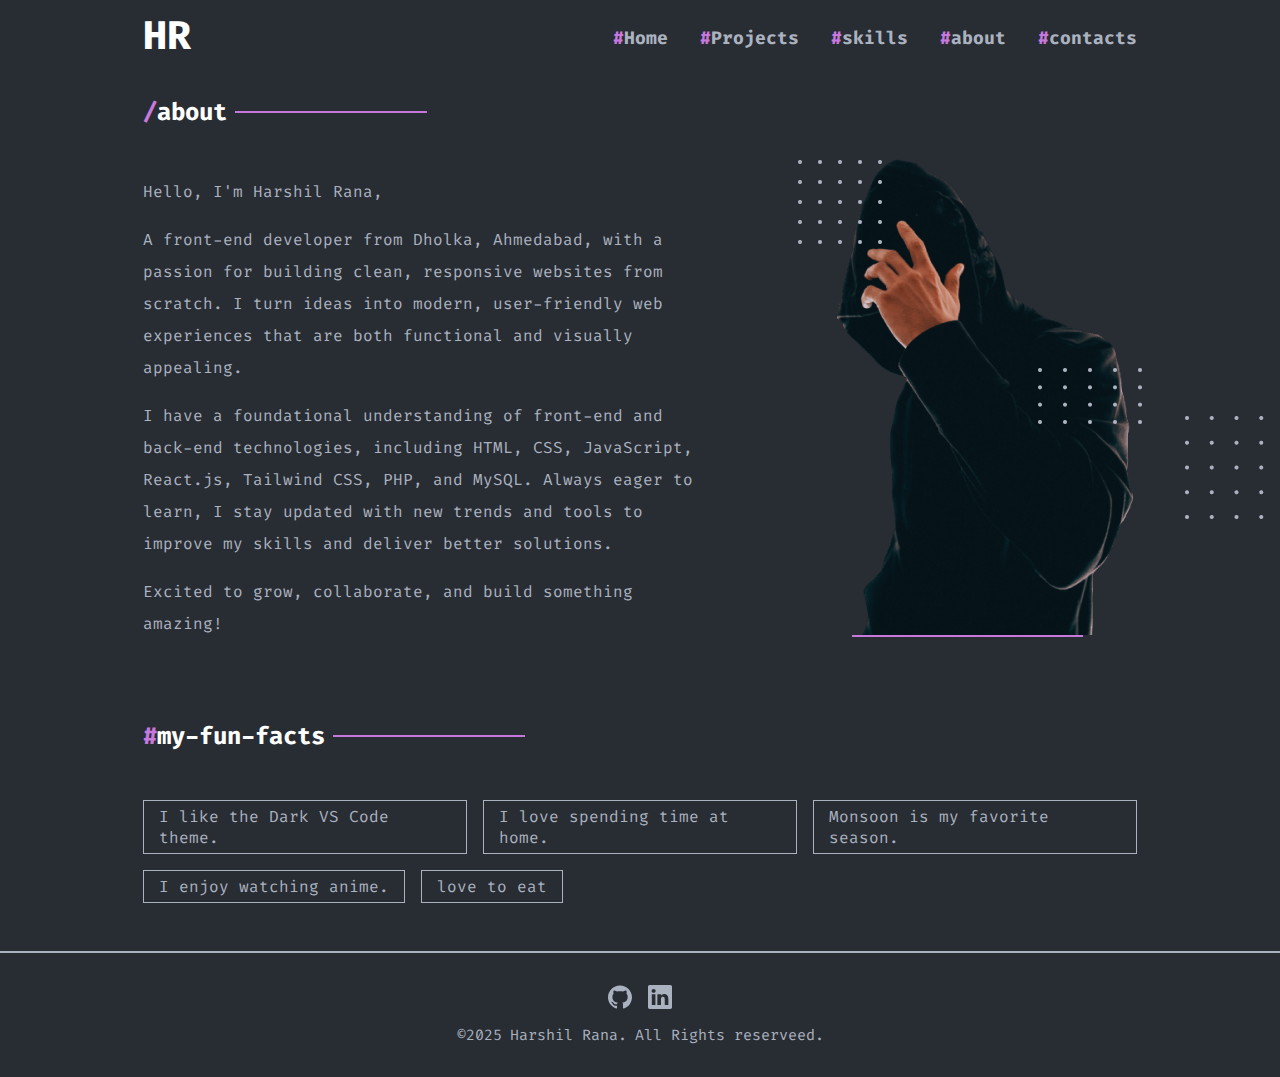
<file: about.html>
<html lang="en">

<head>
    <meta charset="UTF-8">
    <meta name="viewport" content="width=device-width, initial-scale=1.0">
    <title>About-Harshil Rana</title>
    <link rel="stylesheet" href="style.css">


    <style>


        html, body {
            overflow-y: auto !important;
            height: auto !important;
        }
    

        .facts {
            border: 1px solid #abb2bf;
            padding: 5px;
            color: #abb2bf;
            padding-left: 15px;
            padding-right: 15px;
            width: fit-content;
        }

        .f-facts{
            display: grid;
            gap: 1rem;

        }

        .fun-fact {
            margin-bottom: 3rem;
        }

        .all-fun-fact {
            margin-top: 3rem;
            display: flex;
            flex-direction: column;
            gap: 1rem;
        }

        @media (min-width:1024px) {
   
            .all-fun-fact {
                margin-top: 3rem;
                display: flex;
                flex-direction: column;
                gap: 1rem;
            }
            .f-facts{
                display: flex;
                gap: 1rem;
    
            }
    
          }

          header{
            margin-top: 0 !important;
          }
      
    </style>
</head>

<body>
    <header>
        <div class="og-menu">
            <div class="main-head show">
                <a href="/" class="logo">HR</a>
                <div class="menu-btn">
                    <span class="menu-line"></span>
                    <span class="menu-line menu-op"></span>
                    <span class="menu-line menu-cross"></span>
                </div>
            </div>
            <nav class="navbar">
                <ul class="show">
                    <li class="na-has"><a href="index.html#Home"><span class="has">#</span>Home</a></li>
                    <li class="na-has"><a href="index.html#projects"><span class="has">#</span>Projects</a></li>
                    <li class="na-has"><a href="index.html#kill"><span class="has">#</span>skills</a></li>
                    <li class="na-has"><a href="index.html#ab"><span class="has">#</span>about</a></li>
                    <li class="na-has"><a href="index.html#contact"><span class="has">#</span>contacts</a></li>
                </ul>
            </nav>
        </div>
    </header>

    <div class="head-ex">
        <div class="contanet-ex show">
            <div class="head-line"></div>
        </div>
        <div class="icon show">
            <a href="https://github.com/codehasrhil" target="_blank"><img src="img\github.svg" width="24" height="24"
                    alt="github"></a>
            <a href="https://www.linkedin.com/in/harshil-rana1" target="_blank"><img src="img\linkedin.svg" width="24"
                    height="24" alt="linkedin"></a>
        </div>
    </div>

    <div class="container">
        <div class="about-section show" id="about" style="margin-top: 6rem;">
            <div class="about show">
                <div class="pro-text ">
                    <div class="both-div">
                        <h1 class="t-text"><a href="#about" targe><span class="pro-span">/</span>about</a></h1>
                        <div class="pro-line"></div>
                    </div>
                </div>
                <div class="all-about">
                    <div class="about-texts show">
                        <p class="p-h">Hello, I'm Harshil Rana,</p>
                        <p class="main-about-p">
                            A front-end developer from Dholka, Ahmedabad, with a passion for building clean, responsive
                            websites from scratch. I turn ideas into modern, user-friendly web experiences that are both
                            functional and visually appealing.
                        </p>
                        <p class="main-about-s-p">
                            I have a foundational understanding of front-end and back-end technologies, including HTML,
                            CSS, JavaScript, React.js, Tailwind CSS, PHP, and MySQL. Always eager to learn, I stay
                            updated with new trends and tools to improve my skills and deliver better solutions.
                        </p>
                        <p class="main-about-l-p">
                            Excited to grow, collaborate, and build something amazing!
                        </p>
                    </div>
                    <div class="about-imgs">
                        <div class="a-m-img">
                            <img src="img/about-me-1.png" width="339" height="507" alt="Man-img">
                            <div class="about-line"></div>
                        </div>
                        <div class="a-a-i-f">
                            <img src="img/accent-grid-1.png" width="84" height="84" alt="Dec">
                        </div>
                        <div class="a-a-i-s">
                            <img src="img/accent-grid-2.png" alt="Dec">
                        </div>
                        <div class="a-a-i-t">
                            <img src="img/accent-grid-3.png" alt="Dec">
                        </div>
                    </div>
                </div>
            </div>
        </div>

        <div class="fun-fact">
            <div class="pro-text ">
                <div class="both-div">
                    <h1 class="t-text"><a href="#about" targe><span class="pro-span">#</span>my-fun-facts</a></h1>
                    <div class="pro-line"></div>
                </div>
            </div>
            <div class="all-fun-fact">
                <div class="f-facts">
                    <div class="facts">
                        <p>I like the Dark VS Code theme. </p>
                    </div>
                    <div class="facts">
                        <p>I love spending time at home.</p>
                    </div>
                    <div class="facts">
                        <p>Monsoon is my favorite season.</p>
                    </div>
                </div>
                <div class="f-facts">
                    <div class="facts">
                    <p>I enjoy watching anime.</p>
                </div>
                <div class="facts">
                    <p>love to eat</p>
                </div>
            </div>

            </div>
        </div>

    </div>

    <footer>
        <div class="f-footer">
            <div class="f-line"></div>
            <div class="footer-text">
                <div class="f-icon">
                    <div class="github"><a href="https://github.com/codehasrhil" target="_blank"><img
                                src="img/github.svg" width="24" height="24" alt="github"></a></div>
                    <div class="Linkdin"><a href="https://www.linkedin.com/in/harshil-rana1" target="_blank"><img
                                src="img/linkedin.svg" width="24" height="24" alt="linkdin"></a></div>
                </div>
                <div class="footer-t-text">
                    <p>&copy;<span>2025</span></p>
                    <p>Harshil Rana.</p>
                    <p>All Rights reserveed.</p>
                </div>
            </div>
        </div>
    </footer>




<script src="og.js"></script>
</body>

</html>
</file>
<file: style.css>
@import url('https://fonts.googleapis.com/css2?family=Fira+Code:wght@300..700&family=Fira+Sans:ital,wght@0,100;0,200;0,300;0,400;0,500;0,600;0,700;0,800;0,900;1,100;1,200;1,300;1,400;1,500;1,600;1,700;1,800;1,900&family=Poppins:ital,wght@0,100;0,200;0,300;0,400;0,500;0,600;0,700;0,800;0,900;1,100;1,200;1,300;1,400;1,500;1,600;1,700;1,800;1,900&family=Roboto:ital,wght@0,100;0,300;0,400;0,500;0,700;0,900;1,100;1,300;1,400;1,500;1,700;1,900&display=swap');


.continer{
    background-color: white;
    scroll-margin-top: 85px; /* Applies to all sections */
}



*{
    margin: 0;
    padding: 0;
    box-sizing: border-box;
    font-family: "Fira Code" ;
    scroll-behavior: smooth;
    scrollbar-width: none;
    -webkit-tap-highlight-color: transparent;
}

/* 
nav move css

*/
.na-has a {
    text-decoration: none;
    color: #abb2bf; /* Default color */
    transition: color 0.3s ease-in-out;
    display: block;
    padding: 6px 0;
}

.na-has a.active {
    color: white; /* Change this color as per your design */
}

html{
    scroll-behavior: smooth;
}




html,
body{
    background-color: #282c33;
    width: 100vw;
    height: 100svh;
    color: white;
    cursor: pointer;
    scroll-padding-top: 80px;

}

button:focus,
button:active {
  outline: none;
  box-shadow: none;
  background: none;
}
a{
    text-decoration: none;
    color: white;
}


/*
  loding-page
*/

.loding-page{
    position: absolute;
    top: 0;
    left: 0;
    height: 100vh;
    width: 100vw;
    display: flex;
    align-items: center;
    gap: 8px;
    background-color: #282c33;
    justify-content: center;
    flex-direction: column;
    transition: opacity 2s ease;
    z-index:9999;
    color: white;
 
}

.loding-page.fade-out{
    opacity: 0;
}

.main-name{
    font-size: 20px;
}


.name{
  font-size: 5rem;
  font-weight: bold;
}

.no-scroll{
    overflow: hidden;
    height: 100vh;
    width: 100vw;
}



/* 
      header css 
*/


header{
    position: fixed;
    background-color:#282c33;
    width: 100vw;
    z-index: 8999;
    height: 70px;
    padding: 1rem;
    margin-top: -7rem;

}

.head-ex{
    display: none;
}


.main-head{
    display: flex;
    justify-content: space-between;
    align-items: center;
    opacity: 0;
    width: 100%;
    transform: translateY(-20px);
    transition: opacity 0.5s ease , transform 0.5s ease;
}

.main-head.show{
    opacity: 1;
    transform: translateY(0);
}


.logo{
    font-size: 2rem;
    color: white;
    text-decoration: none; 
}

.menu-btn{
    display: flex;
    flex-direction: column;
    gap:5px;
    cursor: pointer;
   }
   
   .menu-line{
     width: 1.5rem;
     height: 2px;
     border-radius: 2px;
     background-color: white;
   }

.menu-line{
   transition: transform 0.4s ease,opacity 0.2s ease; 

}

.menu-line.ani{
   transform:translateY(7px) rotate(45deg);

}

.menu-op.ac{
    opacity: 0;
}

.menu-cross.act{
    transform:  translateY(-7px) rotate(-45deg);
}

.has{
  color: #c778dd;
}

/*
    Navbar css
*/

.navbar{
  color: white;
  right: -100vw;
  width: 100vw;
  position: fixed; 
  height: 100vh;
  display: flex;
  justify-content: center;
  align-items: center;
  background-color: rgba(40, 44, 51, 0.5); /* 0.0 (fully transparent) to 1.0 (fully opaque) */;
  transition: right 0.4s ease-in-out, background-color 0.6s ease-in-out;
  z-index: 10000;
  margin-top: -1.7;
}

.logo{
    font-weight: bold;
    font-size: 2.5rem;
}

li a{
    text-decoration: none;
    color: #abb2bf;
    -webkit-tap-highlight-color: transparent;
}

li a:hover,
a.active{
    color: #c778dd !important;
}


.navbar.active{
    right: 0;
    background-color:#282c33 ;
}

ul{
   display: flex;
   flex-direction: column;
   gap: 2rem;
   font-size: 18px;
   font-weight: bold;
   opacity: 0;
   transition: opacity 0.5s ease , transform 0.5s ease;
   transform: translateY(-20px);
}

ul.show{
    opacity: 1;
    transform: translateY(0);
}

ul li{
    list-style-type: none;
    color: white;
}


/*
  hero Section Css 
*/
.container{
    width: 100%;
    margin-left: auto;
    margin-right: auto;
    padding-left: 15px;
    padding-right:15px ;
}

.section{
    color: white;
    margin-top: 7rem;
    text-align: center;
}

.about-text{
    display: flex;
    justify-content: center;
    align-items: center;
    flex-direction: column;
    gap: 1.5rem;
}

.p-name{
    font-size: 2rem;  
    font-weight: 600;
    transition: opacity 0.5s ease , transform 0.5s ease;
    transform: translateY(-8rem);
    opacity: 0;  
}

.p-name.show{
    opacity: 1;
    transform: translateY(0);

}



.p-skill{
    color: #c778dd;

}

.about-p{
    color: #abb2bf;
    line-height: 1.7rem; 
    transform: translateY(20rem);
    opacity: 0;
}

.about-p.show{
    animation: FadeIn 1.3s forwards;
}

@keyframes FadeIn {


    0%{
        opacity: 0;
        transform: scale(0.5);
    }
    100%{
        opacity: 1;
        transform: scale(1);
        transform: translateY(0);
    }
}




.btn-1{
    padding: 0.5rem;
    font-size: 1rem;
    font-weight: 600;
    background-color: #282c33;
    outline: none;
    border: none;
    border: 1px solid #c778dd ;
    color: white;
    width: 8.5rem;
    cursor: pointer;
    transition: opacity 0.5s ease, transform 0.5s ease;
    transform: translateY(10rem);
    opacity: 0;
}


.btn-1.show{
    opacity: 1;
    transform: translateY(0);
}

.btn-1:hover{
    background-color: rgba(199, 120, 221, 0.5);
}


/* 
img css

*/


.all-img{
    position: relative;
    display: flex;
    flex-direction: column;
    flex-wrap: wrap;
}
    
.man-img{
    z-index: 20;
    margin-top: 2rem;
    opacity: 0;
    max-width: 100%;
    height: auto;
    transform: scale(0.5);
    transition: all 0.5s ease-out;
    position: relative;
}



.man-img.show{
    opacity: 1;
    transform: scale(1);
}

.accent-img{
 position: absolute;
 z-index: 2;
 opacity: 0;
 top:7.5rem;
 transition: transform 0.4s ease-in;
 left: -1rem;
 transform: translateX(-10rem);
}

.accent-img.show{
    opacity: 1;
    transform: translateX(0);
}


.i-img{
 position: absolute;
 right: 10px;
 top:11.5rem; 
 z-index: 30;
 transition: transform 0.3s ease-in;
 opacity: 0;
 transform: translateX(10rem);
}

.i-img.show{
    opacity: 1;
    transform: translateX(0);

}



.box{
   width: 1rem;
   height: 1rem;
   background-color:#c778dd ; 
}




.inter{
    display: flex;
    justify-content: start;
    align-items: center;
    gap: 0.5rem;
    border: 1px solid #abb2bf;
    padding: 5px;
    color: #abb2bf;
    z-index: 30;
    transform: translateY(8rem);
    opacity: 0;
    transition: opacity 0.4s ease , transform 0.3s ease;
}

.inter.show{
    opacity: 1;
    transform: translateY(0);
}

.text-sec{
    display: flex;
    align-items: center;
    justify-content: center;
    position: relative;
    padding: 40px 20px;
    margin-top: 3rem;
    transform: translateY(-10rem);
    opacity: 0;
    transition: opacity 0.4s ease-in , transform 0.4s ease-in;
}

.text-sec.show{
    opacity: 1;
    transform: translateY(0);
}

.text-box{
    max-width: 600px;
    display: flex;
    flex-direction:column;
}

.quet-text{
    border: 1px solid #abb2bf;
    text-align: center;
    font-size: 1.25rem;
    padding: 1rem;
    line-height: 1.75rem;
    position: relative;
    width: 100%;
}

.i-svg{
    position: absolute;
    left:1rem;
    top: -1.2rem;
    background-color: #282c33;
    padding: 0.5rem;
}

.ii-svg{
    position: absolute;
    right:1rem;
    top: -1.2rem;
    background-color: #282c33;
    padding: 0.4rem;
}

.luffy{
    border: 1px solid #abb2bf;
    position: relative;
    align-self: flex-end;
    padding: 1rem;
}

/*
    project css
*/

.all-project{
    display: flex;
    justify-content: center;
    align-items: center;
    flex-direction: column;
    gap: 1.5rem;
    margin-top: 3rem;
    margin-bottom: 5rem;
}

.t-text{
    font-size: 1.5rem;
    font-weight: bold;
}


.pro-line{
    height: 1.5px;
    background-color: #c778dd;
    width: 20vw;
}

.both-div{
    display: flex;
    justify-content: center;
    align-items: center;
    gap: 0.5rem;  
}

.pro-span{
    color: #c778dd;
}



.projects{
    opacity: 0;
    margin-bottom: 2rem;
}
.projects.show{
    opacity: 1;
}


.pro-text{
    display: flex;
    align-items: center;
    justify-content: space-between;
}

.pro-i{
    object-position: center;
    object-fit: cover;
    height: auto;
}

.pro-t{
    border: 1px solid #abb2bf;
    padding: 15px;
}

.pro-a{
    color: white;
    text-decoration: none;
}

.pro-time{
    border: 1px solid #abb2bf;
}

.pro-all-text{
    padding: 1rem;
    display: grid;
    gap: 1rem;
}

.pro-all-p{
  font-size: 1.25rem;
  line-height: 1rem;

}

.pro-all-te{
    color: #abb2bf;
}

.pro-btn{
    display: flex;
    background-color: #282c33;
    border: none;
}

.p-btn-pro{
    border: 1px solid #c778dd;
    background-color: #282c33;
    text-decoration: none;
    color: white;
    padding: 10px;
    font-size: 1rem;
    width: fit-content;
}

.pro-btn a{
    border: 1px solid #c778dd;
    background-color: #282c33;
    text-decoration: none;
    color: white;
    padding: 5px;
    font-size: 1rem;
}
.pro-btn a:hover{
    background-color: #c778dd33;
}

.a-btn a{
    width: 6rem;
    text-align: center;
}

.f-skill{
    border: 1px solid #abb2bf;
}

.js-lang{
    border-bottom: 1px solid #abb2bf;
    padding: 7px;
}

.js-skill{
    display: flex;
    flex-direction: column;
    gap: 8px;
    padding: 7px;
    color: #abb2bf;
}

.table-chart{
    display: none;
}

.skill-table{
    display: grid;
    gap: 1rem;
    margin-top: 2rem;
    margin-bottom: 2rem;
}

.fir-table{
    display: grid;
    gap: 1rem;
    padding: 0 1rem;
}

.skill-tables{
      opacity: 0;
}

.skill-tables.show{
    opacity: 1;
}

.all-about{
    display: flex;
    gap: 5rem
}

.about-imgs{
    display: none;
}
.about-texts{
    display: flex;
    flex-direction: column;
    gap: 1rem;
    color: #abb2bf;
    margin-top: 3rem;
    line-height: 2rem;
    transition: opacity 0.5s ease , transform 0.3s ease;
    opacity: 0;
    transform: scale(0.5);
}

.about-section{
    opacity: 0;
    margin-bottom: 5rem;
}

.about-section.show{
    opacity: 1;
}
.about-texts.show{
    opacity: 1;
    transform: scale(1);
}

.a-m-img{
    display:flex;
    flex-direction: column;
    align-items: center;
    justify-content: center;
}

.about-line{
    width: 18vw;
    background-color: #c778dd;
    height: 2px;
}





.f-line{
    width: 100%;
    background-color: #abb2bf;
    height: 1.5px;
}

.footer-text{
    display: flex;
    justify-content: center;
    align-items: center;
    flex-direction: column;
    margin-top: 2rem;

}

.f-icon{
    display: flex;
    gap: 1rem;

}


.m-conta{
    position: relative;
}

.l-c-t{
    position: absolute;
    top: -0.7rem;
    left: 1rem;
    background-color: #282c33;
}



.footer-t-text{
    display: flex;
    gap: 0.5rem;
    margin-top: 1rem;
    margin-bottom: 2rem;
    color: #abb2bf;
}


/* Override autofill styles */
/* Autofill background and text fix */

.footer-t-text{
    font-size: 15px;
}


.both-contact{
    display: flex; 
    flex-direction: column;
    margin-top: 2rem;
    margin-bottom: 2rem;
    align-items: center;
    gap: 2rem;
    justify-content: space-between;
 }

 .contact-text{
     color: #abb2bf;
 }

 .contact-form{
    border: 1px solid #abb2bf;
    padding: 2rem;
    border-radius: 10px;
    display: flex;
    gap: 2rem;
    flex-direction: column;

 }

 .phone{
    color: #abb2bf;
 }

 .n-e-input{
     display: flex;
     align-items: center;
     gap: 1rem;
 }

 .contact-us{
    opacity: 0;
 }
 .contact-us.show{
    opacity: 1;
 }
 
 .head-ex{
    opacity: 0;
 }

 .head-ex.show{
    opacity: 1;
 }




/* 

Responsive  

*/

/* for larger Than 575px */

@media (min-width:575px) {
    .container{
        max-width: 540px;
        width: 100%;
    }

    /* menu responsive */
    
    .og-menu{
        max-width: 540px;
        width: 100%;
        padding-left: 15px;
        padding-right: 15px;
    }

    header{
        display: flex;
        justify-content: center;
    }

    /* project responsive */

    .pro-line{
        width: 10vw;
    }

    /* home responsive */

    .accent-img{
        left: 0;
    }

    .i-img{
        right: 20px;
        top: 12.5rem;
    }

    /* .p-name{
        width: 100vw;
        max-width: 540px;
        padding-left: 15px;
        padding-right: 15px;
    } */

}

/* for larger Than 768px */
 
@media (min-width:768px){
    
    .container{
      width: 100%;
      max-width: 720px;
    }

    .og-menu{
        max-width: 720px;
        width: 100%;
        padding-left: 15px;
        padding-right: 15px;
    }

    .accent-img{
        left: 6rem;
    }

    
    .i-img{
        right: 7rem;
        top: 14.5rem;
    }


    
    .pro-line{
        width: 20vw;
    }

    .inter{
        width: 70%;
        margin-left: 6rem;
    }

    .text-box{
        width: 100%;
        max-width: 720px;
    }
    
    .all-project{
      flex-wrap: wrap;
      flex-direction: unset;
      justify-content: start;
    }

   


} 

/* for larger Than 1024px */

@media (min-width:1024px){
    .container{
        max-width: 1024px;
        width: 100%;
    }

    /* 
       navbar
    */

    .og-menu{
        max-width: 1024px;
        width: 100%;
        padding-left: 15px;
        padding-right: 15px;
        display: flex;
        align-items: center;
        justify-self: center;
        gap: 14.5rem;
    }



    .menu-btn{
        display: none;
    }

    .navbar{
        right: 0;
        background:none;
        align-items: unset;
        height: 0vh;
        position: unset;
        margin-top: -1.9rem;
    }

    ul{
        display: flex;
        flex-direction: unset;
   
    }

    /* 
    project 
    */

    .pro-line{
        width: 15vw;
    }

    .all-project{
        display: flex;
        flex-wrap: unset;
        margin-left: 5px;
    }

    .pro-time{
        max-width: 315px;
    }

    .pro-i img{
        max-width: 310px;
    }




 

    /* 
       Home
    */

    #home{
      margin-bottom: 6.5rem;
    }

    .section{
        display: flex;
        gap: 3rem;
    }

    .about-text{
        width: 50%;
        text-align: start;
    }

    .accent-img{
        left: 0rem;
    }


    .i-img{
        right: 20px;
        top: 12.5rem;
    }


    .btn-1{
        justify-self: start;
        align-self: flex-start;
        display: flex;
        text-align: start;
    }

    .inter{
        width: 100%;
        margin-left: 0rem;
    }


    /* 
       skill
    */

    .all-skill{
        display: flex;
        align-items: center;
        justify-content: space-between;
        margin-bottom: 5rem;
    }

     .table-chart{
        display: block;
     }

     .skill-table{
        display: flex;
     }
     .fir-table{
        width: fit-content;
        height: fit-content;
     }

    /* 

     about sec

    */


    .about-imgs{
        display: block;
        position: relative;
    }

    .a-a-i-f img{
        position: absolute;
        top:2rem;
    }

    .a-a-i-s{
        position: absolute;
        top: 15rem;
        left: 15rem;
    }

    .a-a-i-t{
        position: absolute;
        top: 18rem;
        right: -8rem;
    }

    /* 
       contact 
    */

    .both-contact{
        display: flex;
        flex-direction: unset;
    }
}

/* if greter than 1248px make line active */

@media(min-width:1248px){
    .head-ex{
        display: block;
        z-index: 9999;
        position: fixed;

    }

    .head-line{
        background-color: #abb2bf;
        width: 200px;
        height: 1px;
        transform: rotate(90deg);
        position: relative;
    }

    .icon{
       display: flex;
       flex-direction: column; 
       position: absolute;
       left: 87;
       top: 7rem;
       gap: 1rem;
    }
}
</file>
